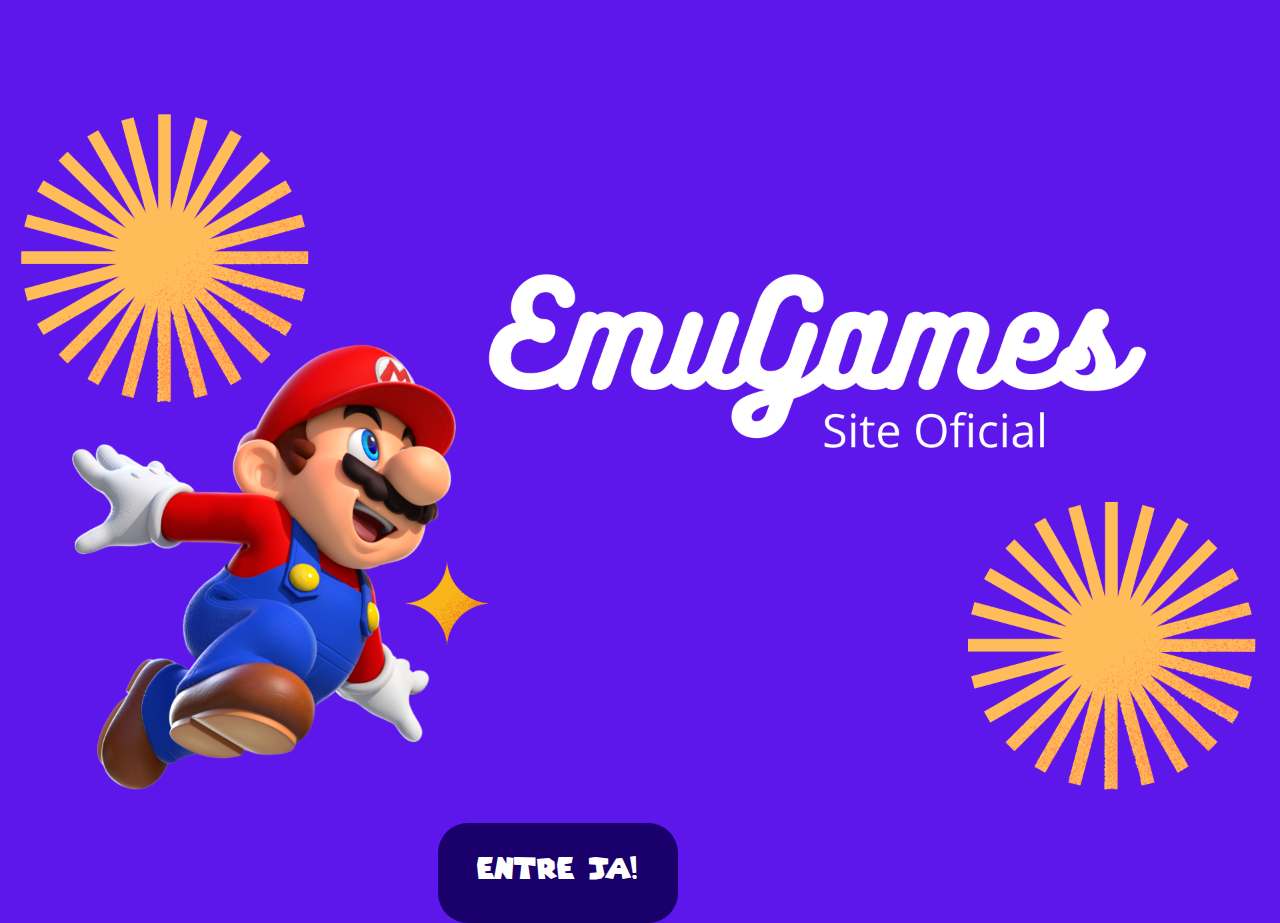
<file: index.html>
<html>
<title>inicio</title>
    <meta content="Comunidade Emugames" property="og:title" />
    <meta content="Quem é tu? Nunca te vi por aqui, não te conheço mas acredito que tu gostará deste site, de um dos melhores servidores. Vá, entra" property="og:description" />
    <meta content="https://comunidade-emugames.vercel.app/" property="og:url" />
    <meta content="#5D17EB" data-react-helmet="true" name="theme-color" />
    <meta name="theme-color" content="#5D17EB">
    <link rel="icon" type="image/x-icon" href="imagem_2022-04-13_150207182-removebg-preview.png">
<body>
<div class="botão1">
<text class="text1">Entre ja!<text>
</div>
</body>
 <link rel="stylesheet" href="style.css"></link>
 <script src="index.js"></script>
</html>
</file>
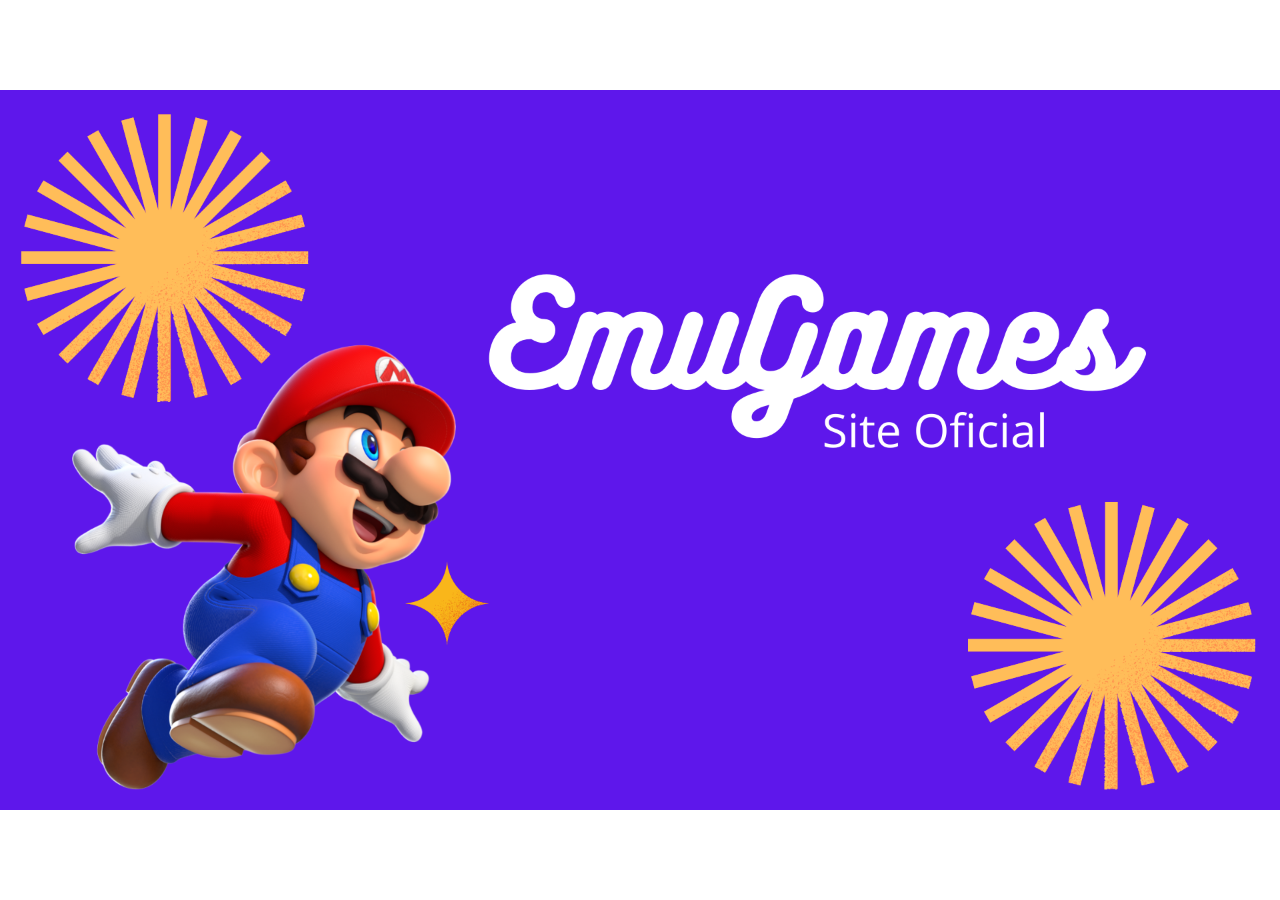
<file: frontend.html>
<!DOCTYPE html>
<html>
<title>comunidadeemugames</title>
<meta content="Site da Comunidade EmuGames" property="og:title" />
    <meta content="Olá, eu apresento o site da Comunidade EmuGames, um pequeno servidor de Discord que deixará um grande legado, neste site temos varias informações sobre a comunidade, e alguns de seus parceiros. Venha ver!" property="og:description" />
    <meta content="https://comunidadeemugaes.netlify.app" property="og:url" />
    <meta content="#4344319" data-react-helmet="true" name="theme-color" />
 <link rel="stylesheet" href="style.css"></link>
 <script src="backend.js"><script>
 <text>site em desenvolvimento</text>
</html>
// vão se ferra!
</file>
<file: style.css>
body {
 background-image: url("EmuGames (1).png");
 background-repeat: no-repeat;
 background-color: 5D17EB;
 background-size: contain;
 background-position: center center;
 background-attachment: fixed;
}
.botão1 {
 position: relative;
 background-color: #19006b;
 border-radius: 30px;
 width: 240px;
 height: 100px;
 top: 815px;
 text-align: center;
 left: 430px
}
@font-face {
  font-family: font1;
  src: url(SuperMario256.ttf);
}

.text1 {
 position: relative;
 color: white;
 font-family: font1;
 font-size: 180%;
 top: 30px;
}
@media screen and (max-width: 500px) {
.botão1,
.text1 {
width: 60%;
}
}
</file>
